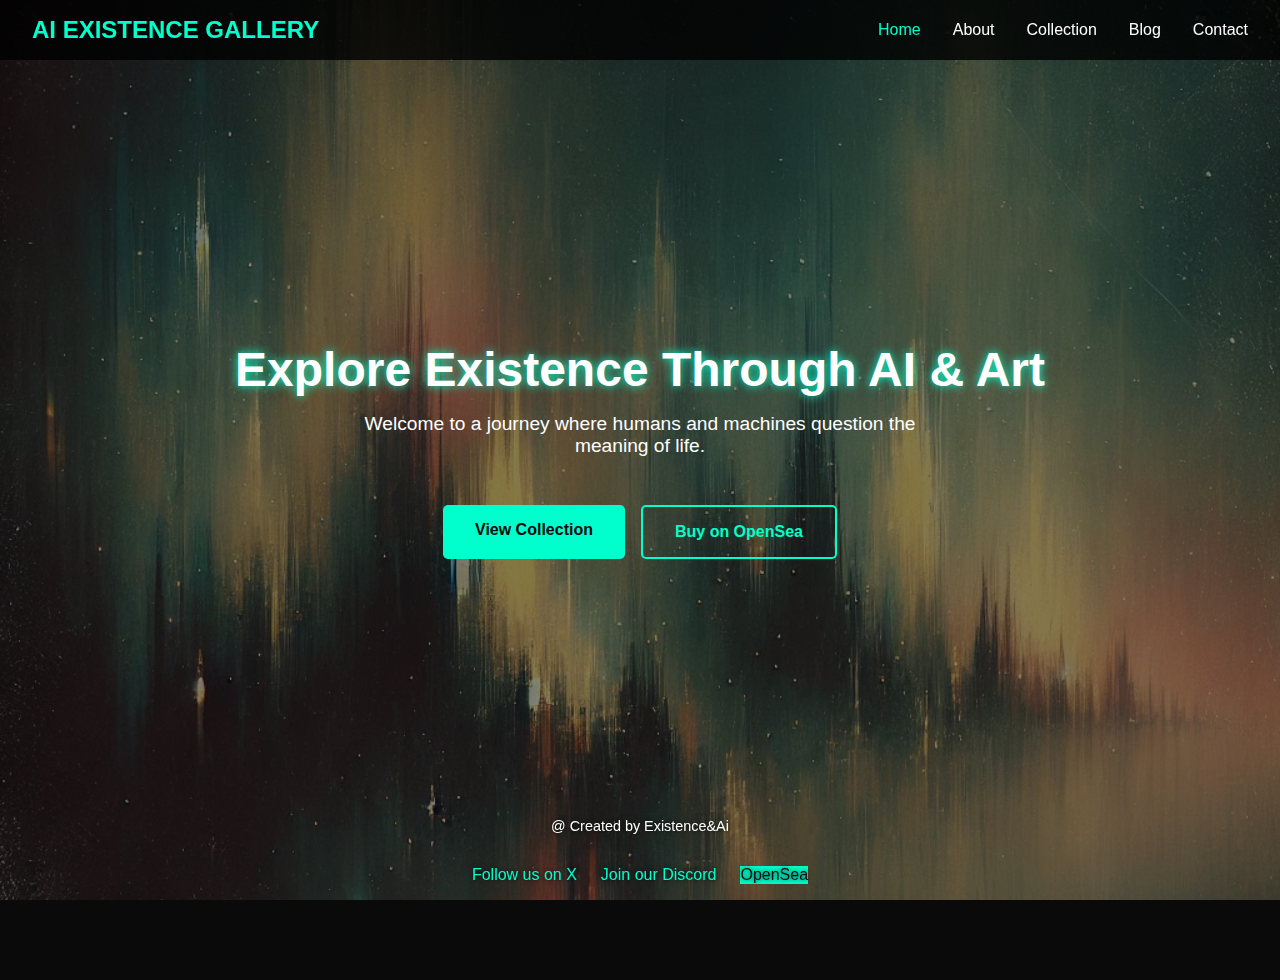
<file: index.html>
<!DOCTYPE html>
<html lang="en">
<head>
    <meta charset="UTF-8">
    <meta name="viewport" content="width=device-width, initial-scale=1.0">
    <title>AI Existence Gallery</title>
    <link rel="stylesheet" href="css/style.css">
</head>
<body>
    <header>
        <nav>
            <div class="logo">AI Existence Gallery</div>
            <ul>
                <li><a href="index.html" class="active">Home</a></li>
                <li><a href="about.html">About</a></li>
                <li><a href="collection.html">Collection</a></li>
                <li><a href="blog.html">Blog</a></li>
                <li><a href="contact.html">Contact</a></li>
            </ul>
        </nav>
    </header>
    <main>
        <section class="hero">
            <img src="assets/1.png" class="hero-image">
            <div class="hero-content">
                <h1>Explore Existence Through AI & Art</h1>
                <p>Welcome to a journey where humans and machines question the meaning of life.</p>
                <div class="button-group">
                    <a href="collection.html" class="cta-button">View Collection</a>
                    <a href="https://opensea.io/collection/existence-ai-1" class="cta-button secondary" target="_blank">Buy on OpenSea</a>
                </div>
            </div>
        </section>
    </main>
    <footer class="site-footer">
        <p>@ Created by Existence&Ai </p>
        <div class="social-links">
            <a href="https://x.com/_Existence_AI" target="_blank">Follow us on X</a>
            <a href="https://discord.gg/V9dKfBvY" target="_blank">Join our Discord</a>
            <a href="https://opensea.io/0xc088914e81193660fffd3a817bf6bd2b79b440a8" target="_blank" class="social-link opensea-link">OpenSea</a>
        </div>
    </footer>
    <script src="js/script.js"></script>
</body>
</html>
</file>
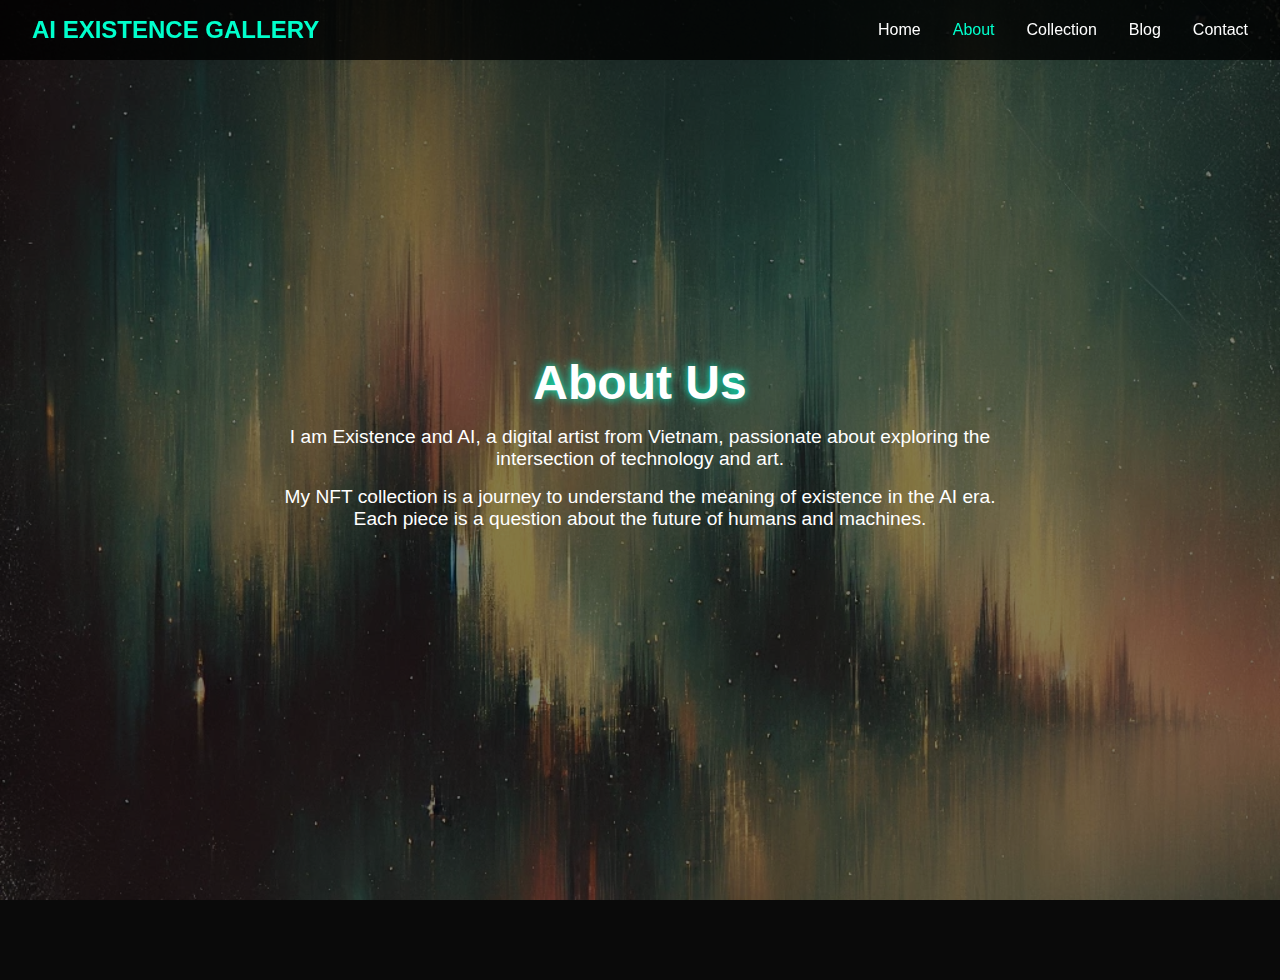
<file: about.html>
<!DOCTYPE html>
<html lang="en">
<head>
    <meta charset="UTF-8">
    <meta name="viewport" content="width=device-width, initial-scale=1.0">
    <title>About - AI Existence Gallery</title>
    <link rel="stylesheet" href="css/style.css">
</head>
<body>
    <header>
        <nav>
            <div class="logo">AI Existence Gallery</div>
            <ul>
                <li><a href="index.html">Home</a></li>
                <li><a href="about.html" class="active">About</a></li>
                <li><a href="collection.html">Collection</a></li>
                <li><a href="blog.html">Blog</a></li>
                <li><a href="contact.html">Contact</a></li>
            </ul>
        </nav>
    </header>
    <main>
        <section class="about">
            <img src="assets/1.png" alt="NFT Illustration" class="about-image">
            <div class="about-content">
                <h1>About Us</h1>
                <p>I am Existence and AI, a digital artist from Vietnam, passionate about exploring the intersection of technology and art.</p>
                <p>My NFT collection is a journey to understand the meaning of existence in the AI era. Each piece is a question about the future of humans and machines.</p>
            </div>
        </section>
    </main>
    <script src="js/script.js"></script>
</body>
</html>
</file>
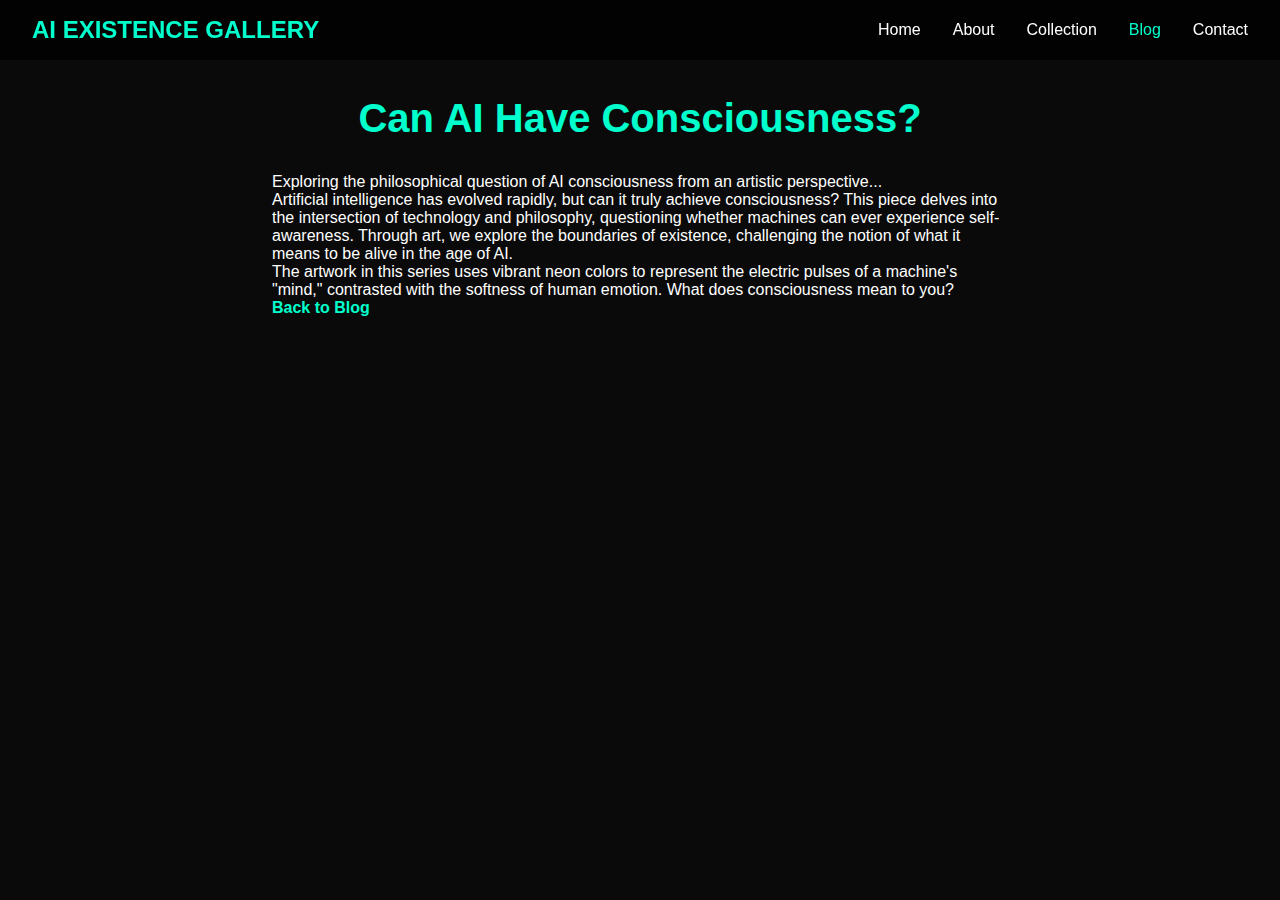
<file: blog-post-1.html>
<!DOCTYPE html>
<html lang="en">
<head>
    <meta charset="UTF-8">
    <meta name="viewport" content="width=device-width, initial-scale=1.0">
    <title>Can AI Have Consciousness? - AI Existence Gallery</title>
    <link rel="stylesheet" href="css/style.css">
</head>
<body>
    <header>
        <nav>
            <div class="logo">AI Existence Gallery</div>
            <ul>
                <li><a href="index.html">Home</a></li>
                <li><a href="about.html">About</a></li>
                <li><a href="collection.html">Collection</a></li>
                <li><a href="blog.html" class="active">Blog</a></li>
                <li><a href="contact.html">Contact</a></li>
            </ul>
        </nav>
    </header>
    <main>
        <section class="blog">
            <h1>Can AI Have Consciousness?</h1>
            <p>Exploring the philosophical question of AI consciousness from an artistic perspective...</p>
            <p>Artificial intelligence has evolved rapidly, but can it truly achieve consciousness? This piece delves into the intersection of technology and philosophy, questioning whether machines can ever experience self-awareness. Through art, we explore the boundaries of existence, challenging the notion of what it means to be alive in the age of AI.</p>
            <p>The artwork in this series uses vibrant neon colors to represent the electric pulses of a machine's "mind," contrasted with the softness of human emotion. What does consciousness mean to you?</p>
            <a href="blog.html" class="blog-link">Back to Blog</a>
        </section>
    </main>
    <script src="js/script.js"></script>
</body>
</html>
</file>
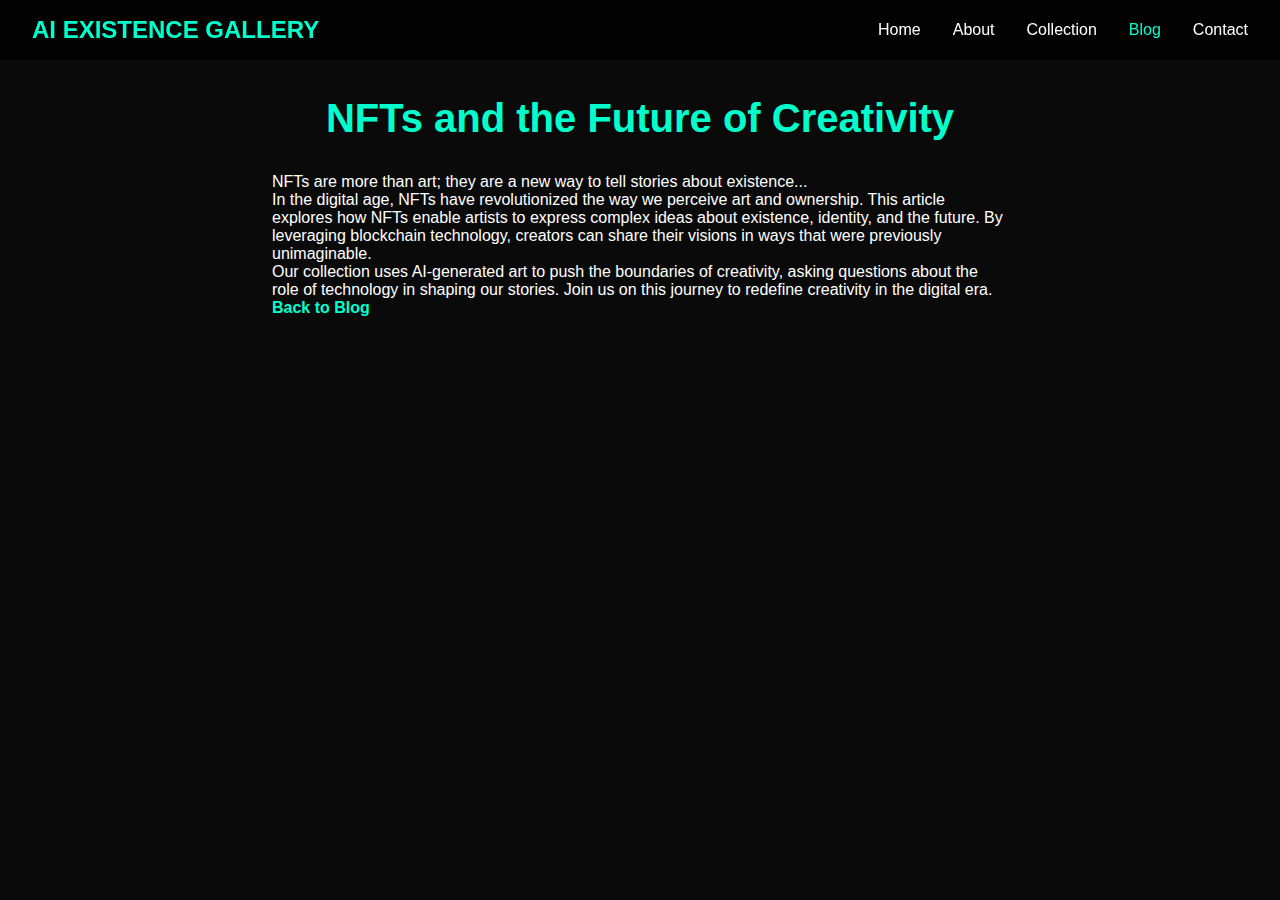
<file: blog-post-2.html>
<!DOCTYPE html>
<html lang="en">
<head>
    <meta charset="UTF-8">
    <meta name="viewport" content="width=device-width, initial-scale=1.0">
    <title>NFTs and the Future of Creativity - AI Existence Gallery</title>
    <link rel="stylesheet" href="css/style.css">
</head>
<body>
    <header>
        <nav>
            <div class="logo">AI Existence Gallery</div>
            <ul>
                <li><a href="index.html">Home</a></li>
                <li><a href="about.html">About</a></li>
                <li><a href="collection.html">Collection</a></li>
                <li><a href="blog.html" class="active">Blog</a></li>
                <li><a href="contact.html">Contact</a></li>
            </ul>
        </nav>
    </header>
    <main>
        <section class="blog">
            <h1>NFTs and the Future of Creativity</h1>
            <p>NFTs are more than art; they are a new way to tell stories about existence...</p>
            <p>In the digital age, NFTs have revolutionized the way we perceive art and ownership. This article explores how NFTs enable artists to express complex ideas about existence, identity, and the future. By leveraging blockchain technology, creators can share their visions in ways that were previously unimaginable.</p>
            <p>Our collection uses AI-generated art to push the boundaries of creativity, asking questions about the role of technology in shaping our stories. Join us on this journey to redefine creativity in the digital era.</p>
            <a href="blog.html" class="blog-link">Back to Blog</a>
        </section>
    </main>
    <script src="js/script.js"></script>
</body>
</html>
</file>
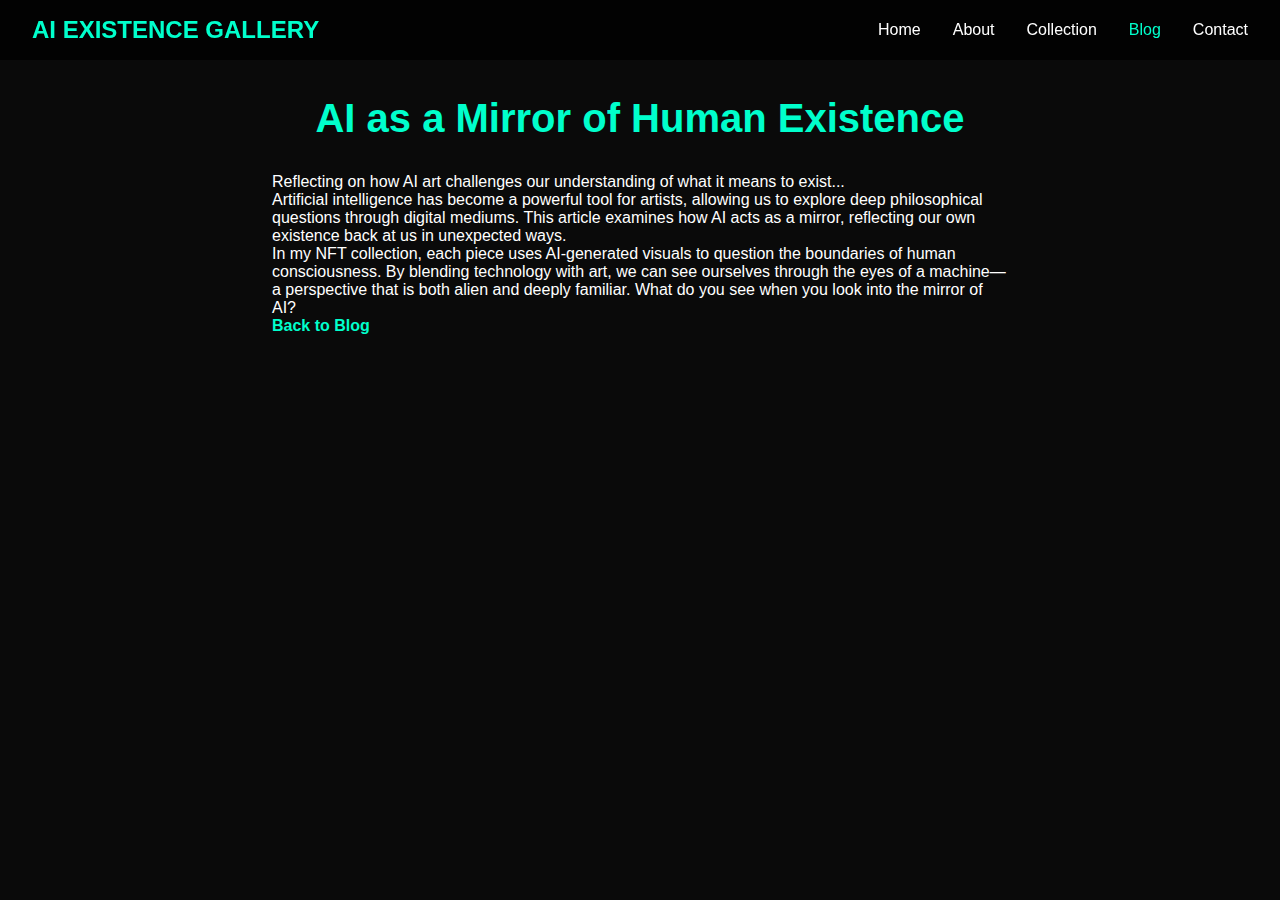
<file: blog-post-3.html>
<!DOCTYPE html>
<html lang="en">
<head>
    <meta charset="UTF-8">
    <meta name="viewport" content="width=device-width, initial-scale=1.0">
    <title>AI as a Mirror of Human Existence - AI Existence Gallery</title>
    <link rel="stylesheet" href="css/style.css">
</head>
<body>
    <header>
        <nav>
            <div class="logo">AI Existence Gallery</div>
            <ul>
                <li><a href="index.html">Home</a></li>
                <li><a href="about.html">About</a></li>
                <li><a href="collection.html">Collection</a></li>
                <li><a href="blog.html" class="active">Blog</a></li>
                <li><a href="contact.html">Contact</a></li>
            </ul>
        </nav>
    </header>
    <main>
        <section class="blog">
            <h1>AI as a Mirror of Human Existence</h1>
            <p>Reflecting on how AI art challenges our understanding of what it means to exist...</p>
            <p>Artificial intelligence has become a powerful tool for artists, allowing us to explore deep philosophical questions through digital mediums. This article examines how AI acts as a mirror, reflecting our own existence back at us in unexpected ways.</p>
            <p>In my NFT collection, each piece uses AI-generated visuals to question the boundaries of human consciousness. By blending technology with art, we can see ourselves through the eyes of a machine—a perspective that is both alien and deeply familiar. What do you see when you look into the mirror of AI?</p>
            <a href="blog.html" class="blog-link">Back to Blog</a>
        </section>
    </main>
    <script src="js/script.js"></script>
</body>
</html>
</file>
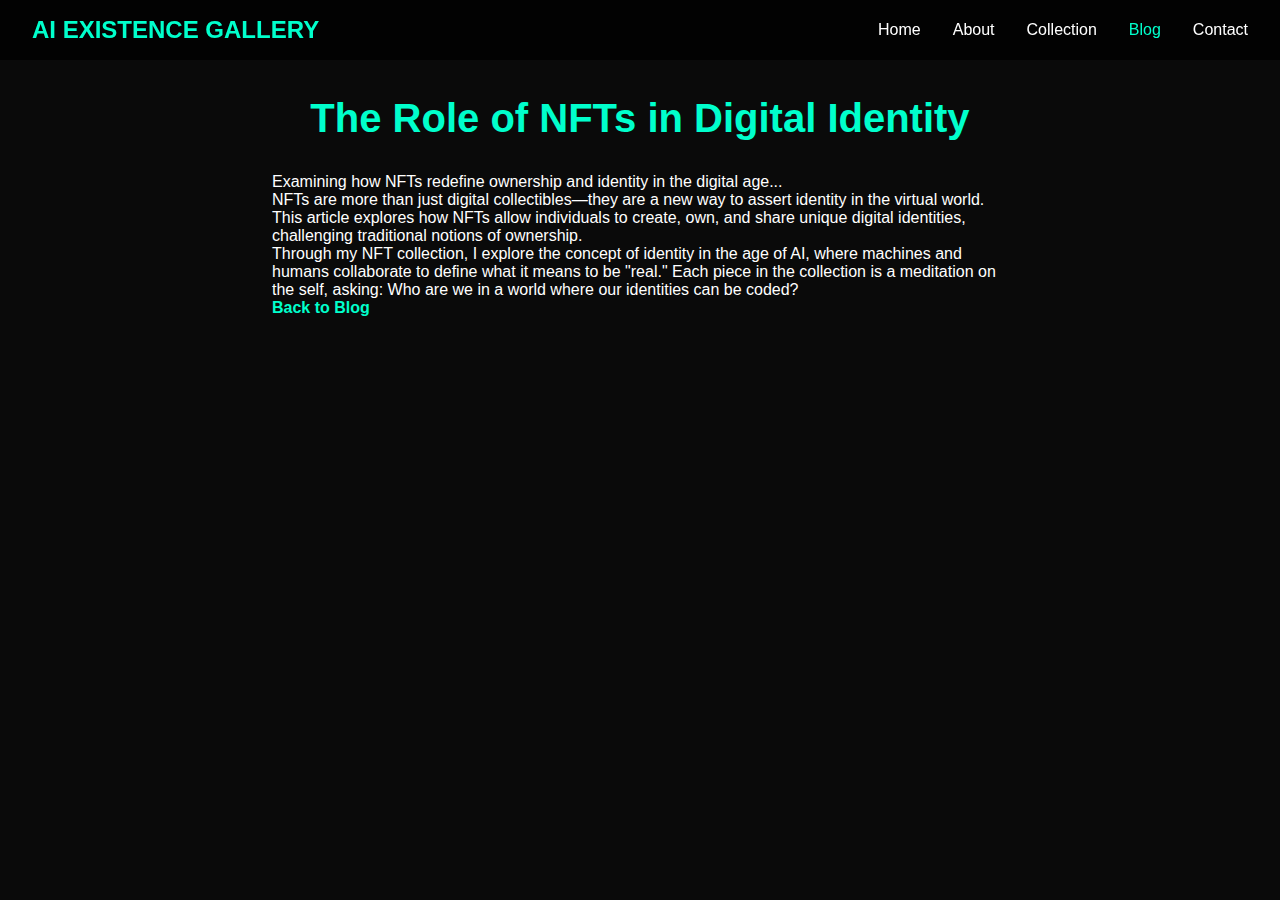
<file: blog-post-4.html>
<!DOCTYPE html>
<html lang="en">
<head>
    <meta charset="UTF-8">
    <meta name="viewport" content="width=device-width, initial-scale=1.0">
    <title>The Role of NFTs in Digital Identity - AI Existence Gallery</title>
    <link rel="stylesheet" href="css/style.css">
</head>
<body>
    <header>
        <nav>
            <div class="logo">AI Existence Gallery</div>
            <ul>
                <li><a href="index.html">Home</a></li>
                <li><a href="about.html">About</a></li>
                <li><a href="collection.html">Collection</a></li>
                <li><a href="blog.html" class="active">Blog</a></li>
                <li><a href="contact.html">Contact</a></li>
            </ul>
        </nav>
    </header>
    <main>
        <section class="blog">
            <h1>The Role of NFTs in Digital Identity</h1>
            <p>Examining how NFTs redefine ownership and identity in the digital age...</p>
            <p>NFTs are more than just digital collectibles—they are a new way to assert identity in the virtual world. This article explores how NFTs allow individuals to create, own, and share unique digital identities, challenging traditional notions of ownership.</p>
            <p>Through my NFT collection, I explore the concept of identity in the age of AI, where machines and humans collaborate to define what it means to be "real." Each piece in the collection is a meditation on the self, asking: Who are we in a world where our identities can be coded?</p>
            <a href="blog.html" class="blog-link">Back to Blog</a>
        </section>
    </main>
    <script src="js/script.js"></script>
</body>
</html>
</file>
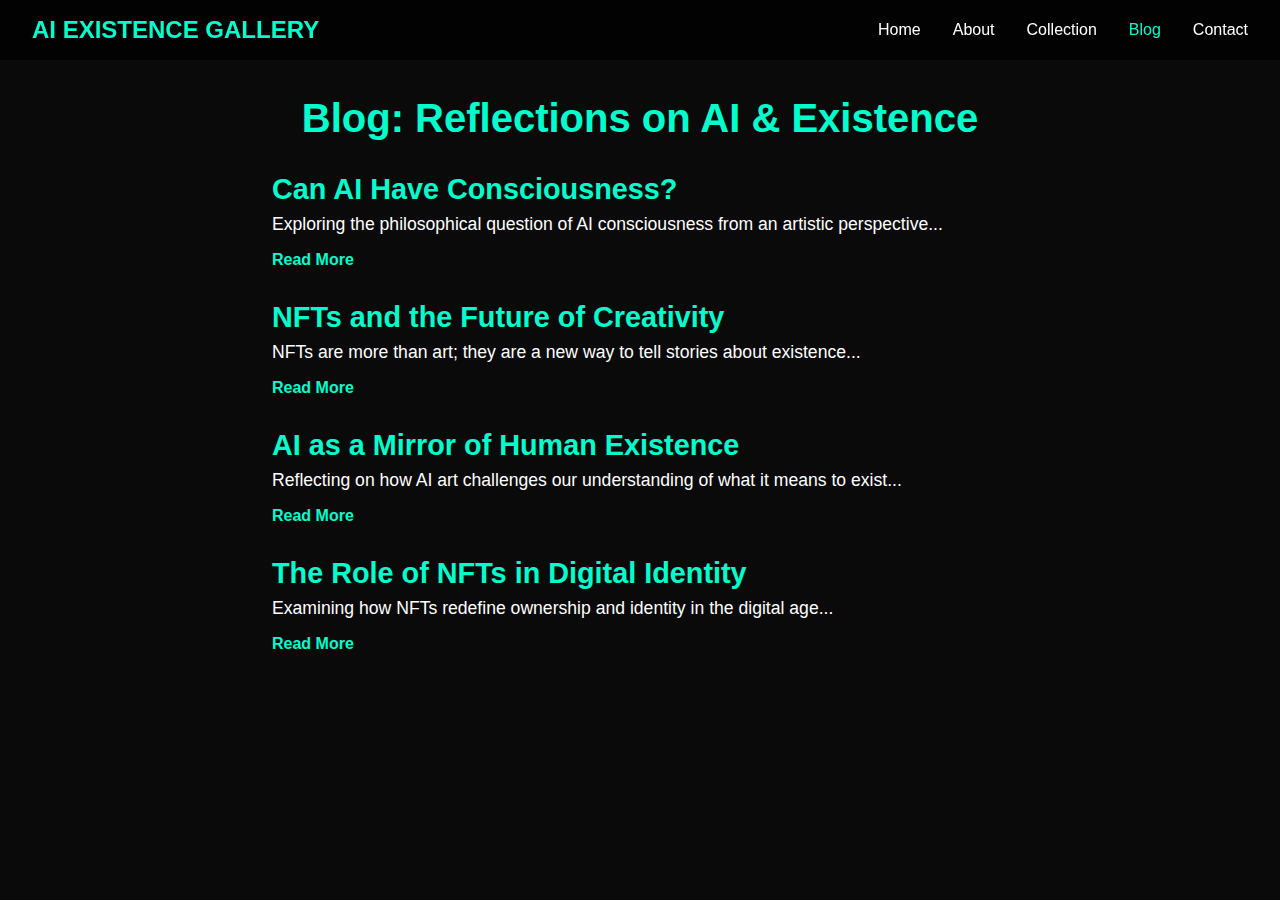
<file: blog.html>
<!DOCTYPE html>
<html lang="en">
<head>
    <meta charset="UTF-8">
    <meta name="viewport" content="width=device-width, initial-scale=1.0">
    <title>Blog - AI Existence Gallery</title>
    <link rel="stylesheet" href="css/style.css">
</head>
<body>
    <header>
        <nav>
            <div class="logo">AI Existence Gallery</div>
            <ul>
                <li><a href="index.html">Home</a></li>
                <li><a href="about.html">About</a></li>
                <li><a href="collection.html">Collection</a></li>
                <li><a href="blog.html" class="active">Blog</a></li>
                <li><a href="contact.html">Contact</a></li>
            </ul>
        </nav>
    </header>
    <main>
        <section class="blog">
            <h1>Blog: Reflections on AI & Existence</h1>
            <article>
                <h2>Can AI Have Consciousness?</h2>
                <p>Exploring the philosophical question of AI consciousness from an artistic perspective...</p>
                <a href="blog-post-1.html" class="blog-link">Read More</a>
            </article>
            <article>
                <h2>NFTs and the Future of Creativity</h2>
                <p>NFTs are more than art; they are a new way to tell stories about existence...</p>
                <a href="blog-post-2.html" class="blog-link">Read More</a>
            </article>
            <article>
                <h2>AI as a Mirror of Human Existence</h2>
                <p>Reflecting on how AI art challenges our understanding of what it means to exist...</p>
                <a href="blog-post-3.html" class="blog-link">Read More</a>
            </article>
            <article>
                <h2>The Role of NFTs in Digital Identity</h2>
                <p>Examining how NFTs redefine ownership and identity in the digital age...</p>
                <a href="blog-post-4.html" class="blog-link">Read More</a>
            </article>
        </section>
    </main>
    <script src="js/script.js"></script>
</body>
</html>
</file>
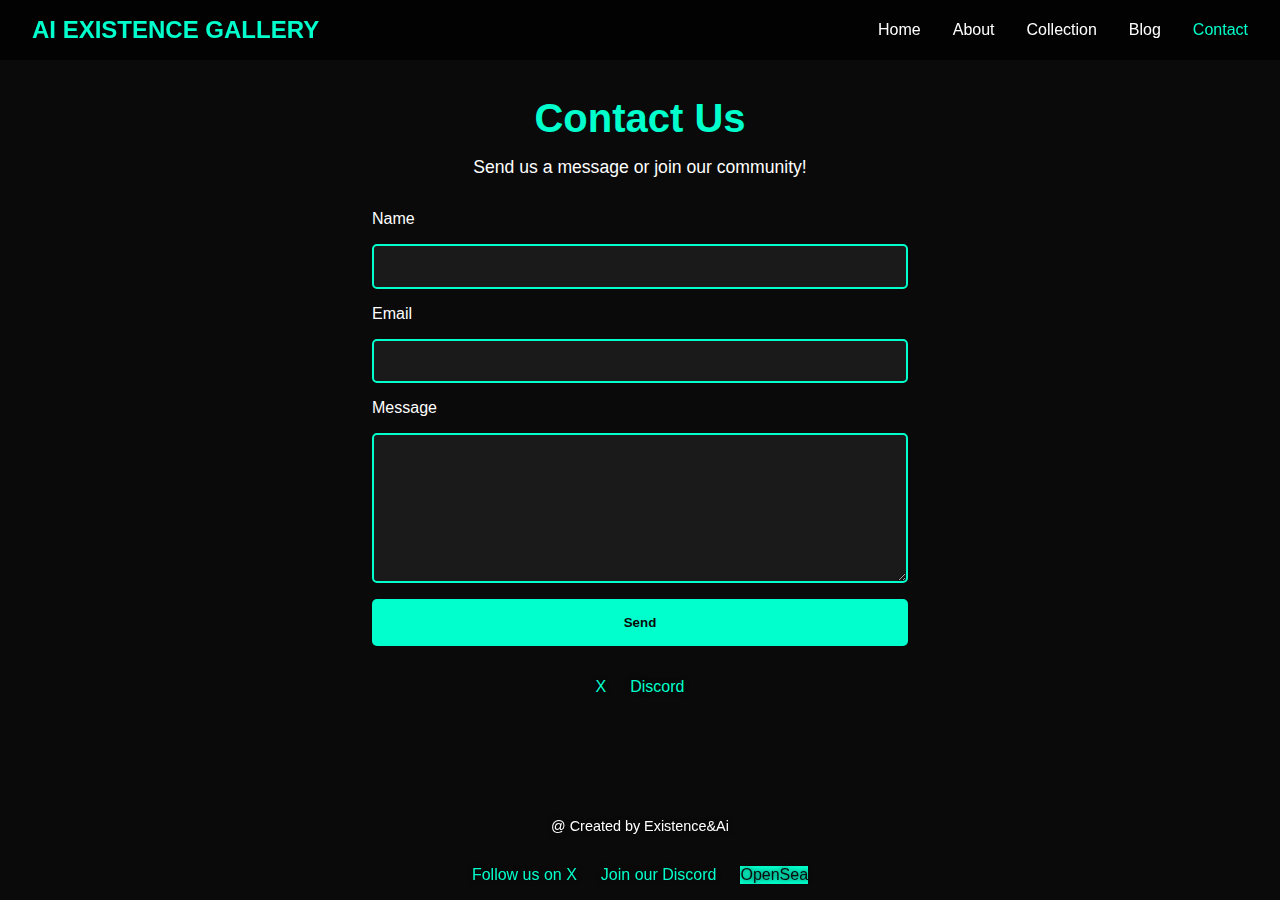
<file: contact.html>
<!DOCTYPE html>
<html lang="en">
<head>
    <meta charset="UTF-8">
    <meta name="viewport" content="width=device-width, initial-scale=1.0">
    <title>Contact - AI Existence Gallery</title>
    <link rel="stylesheet" href="css/style.css">
</head>
<body>
    <header>
        <nav>
            <div class="logo">AI Existence Gallery</div>
            <ul>
                <li><a href="index.html">Home</a></li>
                <li><a href="about.html">About</a></li>
                <li><a href="collection.html">Collection</a></li>
                <li><a href="blog.html">Blog</a></li>
                <li><a href="contact.html" class="active">Contact</a></li>
            </ul>
        </nav>
    </header>
    <main>
        <section class="contact">
            <h1>Contact Us</h1>
            <p>Send us a message or join our community!</p>
            <form action="https://formspree.io/f/xpwdznzy" method="POST">
                <label for="name">Name</label>
                <input type="text" id="name" name="name" required>
                <label for="email">Email</label>
                <input type="email" id="email" name="email" required>
                <label for="message">Message</label>
                <textarea id="message" name="message" required></textarea>
                <button type="submit" class="cta-button">Send</button>
            </form>
            <div class="social-links">
                <a href="https://x.com/_Existence_AI" target="_blank">X</a>
                <a href="https://discord.gg/V9dKfBvY" target="_blank">Discord</a>
            </div>
        </section>
    </main>
    <footer class="site-footer">
        <p>@ Created by Existence&Ai </p>
        <div class="social-links">
            <a href="https://x.com/_Existence_AI" target="_blank">Follow us on X</a>
            <a href="https://discord.gg/V9dKfBvY" target="_blank">Join our Discord</a>
            <a href="https://opensea.io/0xc088914e81193660fffd3a817bf6bd2b79b440a8" target="_blank" class="social-link opensea-link">OpenSea</a>
        </div>
    </footer>
    <script src="js/script.js"></script>
</body>
</html>
</file>
<file: css/style.css>
/* Reset và cơ bản */
* {
    margin: 0;
    padding: 0;
    box-sizing: border-box;
    font-family: 'Roboto', sans-serif;
}

body {
    margin: 0;
    padding: 0;
    font-family: 'Arial', sans-serif;
    background: #0a0a0a;
    color: #fff;
    padding-bottom: 80px; /* Dành không gian cho footer cố định */
}

/* Header */
header {
    position: fixed;
    width: 100%;
    background: rgba(0, 0, 0, 0.8);
    padding: 1rem 2rem;
    z-index: 1000;
}

nav {
    display: flex;
    justify-content: space-between;
    align-items: center;
}

.logo {
    font-size: 1.5rem;
    font-weight: bold;
    color: #00ffcc;
    text-transform: uppercase;
}

nav ul {
    list-style: none;
    display: flex;
    gap: 2rem;
}

nav ul li a {
    color: #fff;
    text-decoration: none;
    font-size: 1rem;
    transition: color 0.3s;
}

nav ul li a:hover, nav ul li a.active {
    color: #00ffcc;
}

/* Hero Section */
.hero {
    height: 100vh;
    position: relative;
    display: flex;
    justify-content: center;
    align-items: center;
    text-align: center;
}

.hero-image {
    position: absolute;
    top: 0;
    left: 0;
    width: 100%;
    height: 100%;
    object-fit: cover;
    opacity: 0.5;
}

.hero-content {
    position: relative;
    z-index: 1;
    display: flex;
    flex-direction: column;
    align-items: center;
    justify-content: center;
}

.hero-content h1 {
    font-size: 3rem;
    margin-bottom: 1rem;
    text-shadow: 0 0 10px #00ffcc;
    animation: glitch 2s infinite;
    width: 100%;
    text-align: center;
}

.hero-content p {
    font-size: 1.2rem;
    margin: 0 auto 2rem;
    max-width: 600px;
    width: 100%;
    text-align: center;
}

.button-group {
    display: flex;
    justify-content: center;
    gap: 1.5rem;
    margin-top: 1.5rem;
    flex-wrap: wrap;
}
.cta-button {
    display: inline-block;
    padding: 1rem 2rem;
    background: #00ffcc;
    color: #0a0a0a;
    text-decoration: none;
    border-radius: 5px;
    font-weight: bold;
    transition: transform 0.3s;
}

.cta-button.secondary {
    background: none;
    border: 2px solid #00ffcc;
    color: #00ffcc;
    margin-left: 1rem;
}

.cta-button:hover {
    transform: scale(1.05);
}

/* About Section */
.about {
    height: 100vh; /* Chiều cao full màn hình */
    position: relative;
    display: flex;
    justify-content: center;
    align-items: center;
    text-align: center;
}

.about-image {
    position: absolute;
    top: 0;
    left: 0;
    width: 100%;
    height: 100%;
    object-fit: cover; /* Đảm bảo ảnh phủ kín mà không méo */
    opacity: 0.5; /* Làm mờ ảnh nền để nội dung dễ đọc */
}

.about-content {
    position: relative;
    z-index: 1; /* Đảm bảo nội dung nằm trên ảnh nền */
    color: #fff;
    max-width: 800px; /* Giới hạn chiều rộng nội dung */
    padding: 2rem;
}

.about-content h1 {
    font-size: 3rem;
    margin-bottom: 1rem;
    text-shadow: 0 0 10px #00ffcc; /* Hiệu ứng bóng chữ */
}

.about-content p {
    font-size: 1.2rem;
    margin-bottom: 1rem;
}

/* Collection Section */
.collection {
    padding: 6rem 2rem;
    max-width: 1200px;
    margin: 0 auto;
    padding: 2rem;
    padding-bottom: 80px; /* Dành không gian cho pagination cố định */
}

.collection h1 {
    font-size: 2.5rem;
    text-align: center;
    margin-bottom: 2rem;
    color: #00ffcc;
}

.filter {
    display: flex;
    justify-content: center;
    gap: 1rem;
    margin-bottom: 2rem;
}

.filter-btn {
    padding: 0.5rem 1rem;
    background: none;
    border: 2px solid #00ffcc;
    color: #00ffcc;
    cursor: pointer;
    border-radius: 5px;
    transition: background 0.3s;
}

.filter-btn.active, .filter-btn:hover {
    background: #00ffcc;
    color: #0a0a0a;
}

.nft-grid {
    display: grid;
    grid-template-columns: repeat(auto-fill, minmax(250px, 1fr));
    gap: 2rem;
    padding: 2rem;
    min-height: 60vh;
    position: relative;
}

.nft-card {
    display: none;
    background: #222;
    padding: 1rem;
    border-radius: 10px;
    text-align: center;
    height: 100%; /* Đảm bảo chiều cao đồng đều */
    display: flex;
    flex-direction: column;
    justify-content: space-between;
}

.nft-card:hover {
    transform: translateY(-10px);
}

.nft-card img {
    width: 100%;
    height: 200px; /* Chiều cao cố định cho hình ảnh */
    object-fit: cover; /* Đảm bảo hình ảnh không bị méo */
    border-radius: 5px;
    margin-bottom: 1rem;
}

.nft-card h3 {
    font-size: 1.5rem;
    margin-bottom: 0.5rem;
    color: #00ffcc;
}

.nft-card p {
    font-size: 0.9rem;
    margin-bottom: 1rem;
    flex-grow: 1; /* Đảm bảo phần mô tả chiếm không gian còn lại */
}

.nft-button {
    display: inline-block;
    padding: 0.5rem 1rem;
    background: #00ffcc;
    color: #0a0a0a;
    text-decoration: none;
    border-radius: 5px;
}
.nft-card.visible {
    display: flex; /* Hiển thị dưới dạng flex để căn chỉnh đồng đều */
}
.nft-card .nft-button {
    padding: 0.5rem 1rem;
    background: #00ffcc;
    color: #0a0a0a;
    text-decoration: none;
    border-radius: 5px;
    font-weight: bold;
}

/* Blog Section */
.blog {
    padding: 6rem 2rem;
    max-width: 800px;
    margin: 0 auto;
}

.blog h1 {
    font-size: 2.5rem;
    text-align: center;
    margin-bottom: 2rem;
    color: #00ffcc;
}

article {
    margin-bottom: 2rem;
}

article h2 {
    font-size: 1.8rem;
    margin-bottom: 0.5rem;
    color: #00ffcc;
}

article p {
    font-size: 1.1rem;
    margin-bottom: 1rem;
}

.blog-link {
    color: #00ffcc;
    text-decoration: none;
    font-weight: bold;
}

.blog-link:hover {
    text-decoration: underline;
}

/* Contact Section */
.contact {
    padding: 6rem 2rem;
    max-width: 600px;
    margin: 0 auto;
    text-align: center;
}

.contact h1 {
    font-size: 2.5rem;
    margin-bottom: 1rem;
    color: #00ffcc;
}

.contact p {
    font-size: 1.1rem;
    margin-bottom: 2rem;
}

form {
    display: flex;
    flex-direction: column;
    gap: 1rem;
}

form label {
    font-size: 1rem;
    text-align: left;
}

form input, form textarea {
    padding: 0.8rem;
    background: #1a1a1a;
    border: 2px solid #00ffcc;
    color: #fff;
    border-radius: 5px;
}

form textarea {
    height: 150px;
}

form button {
    padding: 0.8rem;
    background: #00ffcc;
    color: #0a0a0a;
    border: none;
    border-radius: 5px;
    cursor: pointer;
    font-weight: bold;
}

form button:hover {
    background: #00ccaa;
}

.social-links {
    margin-top: 2rem;
    display: flex;
    justify-content: center;
    gap: 2rem;
}

.social-links a {
    color: #00ffcc;
    text-decoration: none;
    font-size: 1.2rem;
}

.social-links a:hover {
    text-decoration: underline;
}

/* Responsive */
@media (max-width: 768px) {
    .hero-content h1 {
        font-size: 2rem;
    }

    nav ul {
        gap: 1rem;
    }

    .nft-grid {
        grid-template-columns: 1fr;
    }
}

/* Glitch Effect */
@keyframes glitch {
    0% { text-shadow: 0 0 10px #00ffcc, 2px 0 #ff00cc, -2px 0 #00ccff; }
    50% { text-shadow: 0 0 10px #00ffcc, -2px 0 #ff00cc, 2px 0 #00ccff; }
    100% { text-shadow: 0 0 10px #00ffcc, 2px 0 #ff00cc, -2px 0 #00ccff; }
}
.collection-description {
    font-size: 1.1rem;
    line-height: 1.6;
    max-width: 800px;
    margin: 0 auto 2rem;
    text-align: center;
    color: #ccc;
}
.button-group {
    display: flex;
    justify-content: center;
    gap: 1rem;
    margin-top: 1rem;
}

.cta-button, .cta-button.secondary {
    margin: 0; /* Xóa margin mặc định để tránh lệch */
}
.nft-count {
    font-weight: bold;
    color: #00ffcc; /* Màu nổi bật, có thể thay đổi */
}
.pagination {
    position: fixed;
    bottom: 20px;
    left: 50%;
    transform: translateX(-50%);
    display: flex;
    justify-content: center;
    align-items: center;
    gap: 1rem;
    background: #1a1a1a;
    padding: 0.5rem 1rem;
    border-radius: 5px;
    z-index: 10;
}

.pagination button {
    padding: 0.5rem 1rem;
    background: #00ffcc;
    color: #0a0a0a;
    border: none;
    border-radius: 5px;
    cursor: pointer;
}

.pagination button:disabled {
    background: #555;
    cursor: not-allowed;
}

#page-numbers {
    display: flex;
    gap: 0.5rem;
}

.page-number {
    padding: 0.5rem;
    background: #333;
    border-radius: 5px;
    cursor: pointer;
}

.page-number.active {
    background: #00ffcc;
    color: #0a0a0a;
}

.page-number:hover:not(.active) {
    background: #555;
}

/* Ẩn NFT ngoài trang hiện tại */
.nft-card {
    display: none;
}

.nft-card.visible {
    display: block;
}
.nft-modal {
    display: none;
    position: fixed;
    top: 0;
    left: 0;
    width: 100%;
    height: 100%;
    background: rgba(0, 0, 0, 0.8);
    z-index: 1000;
    justify-content: center;
    align-items: center;
}

.nft-modal-content {
    position: relative;
    background: #1a1a1a;
    padding: 2rem;
    border-radius: 10px;
    max-width: 800px;
    width: 90%;
    max-height: 90vh;
    overflow-y: auto;
}

.close-modal {
    position: absolute;
    top: 10px;
    right: 20px;
    font-size: 2rem;
    color: #fff;
    cursor: pointer;
}

.nft-modal-inner {
    display: flex;
    gap: 2rem;
    align-items: center;
}

#modal-image {
    max-width: 50%;
    height: auto;
    border-radius: 5px;
}

.nft-modal-info {
    flex: 1;
    color: #fff;
}

.nft-modal-info h3 {
    font-size: 1.5rem;
    margin-bottom: 1rem;
}

#modal-description {
    font-size: 1rem;
    margin-bottom: 1.5rem;
    color: #ccc;
    line-height: 1.5;
}

.nft-modal-info .nft-button {
    display: inline-block;
    padding: 0.5rem 1rem;
    background: #00ffcc;
    color: #0a0a0a;
    text-decoration: none;
    border-radius: 5px;
    font-weight: bold;
}
/* Responsive */
@media (max-width: 768px) {
    .nft-modal-inner {
        flex-direction: column;
        text-align: center;
    }

    #modal-image {
        max-width: 100%;
        margin-bottom: 1rem;
    }
}
.site-footer {
    position: fixed;
    bottom: 0;
    left: 0;
    width: 100%;
    text-align: center;
    padding: 1rem 0;
    background: transparent; /* Nền trong suốt */
    color: #fff; /* Màu chữ trắng để nổi trên background */
    z-index: 10; /* Đảm bảo footer nằm trên các phần tử khác */
}

.site-footer p {
    margin: 0 0 0.5rem;
    font-size: 0.9rem;
    text-shadow: 0 0 5px rgba(0, 0, 0, 0.8); /* Thêm bóng chữ để dễ đọc */
}

.social-links {
    display: flex;
    justify-content: center;
    gap: 1.5rem;
}

.social-links a {
    color: #00ffcc;
    text-decoration: none;
    font-size: 1rem;
    transition: color 0.3s;
    text-shadow: 0 0 5px rgba(0, 0, 0, 0.8); /* Thêm bóng chữ cho liên kết */
}

.social-links a:hover {
    color: #00ccaa;
}
.social-link.opensea-link {
    background: #00ffcc; /* Màu nổi bật cho OpenSea */
    color: #0a0a0a;
}

.social-link.opensea-link:hover {
    background: #00ccaa;
}
</file>
